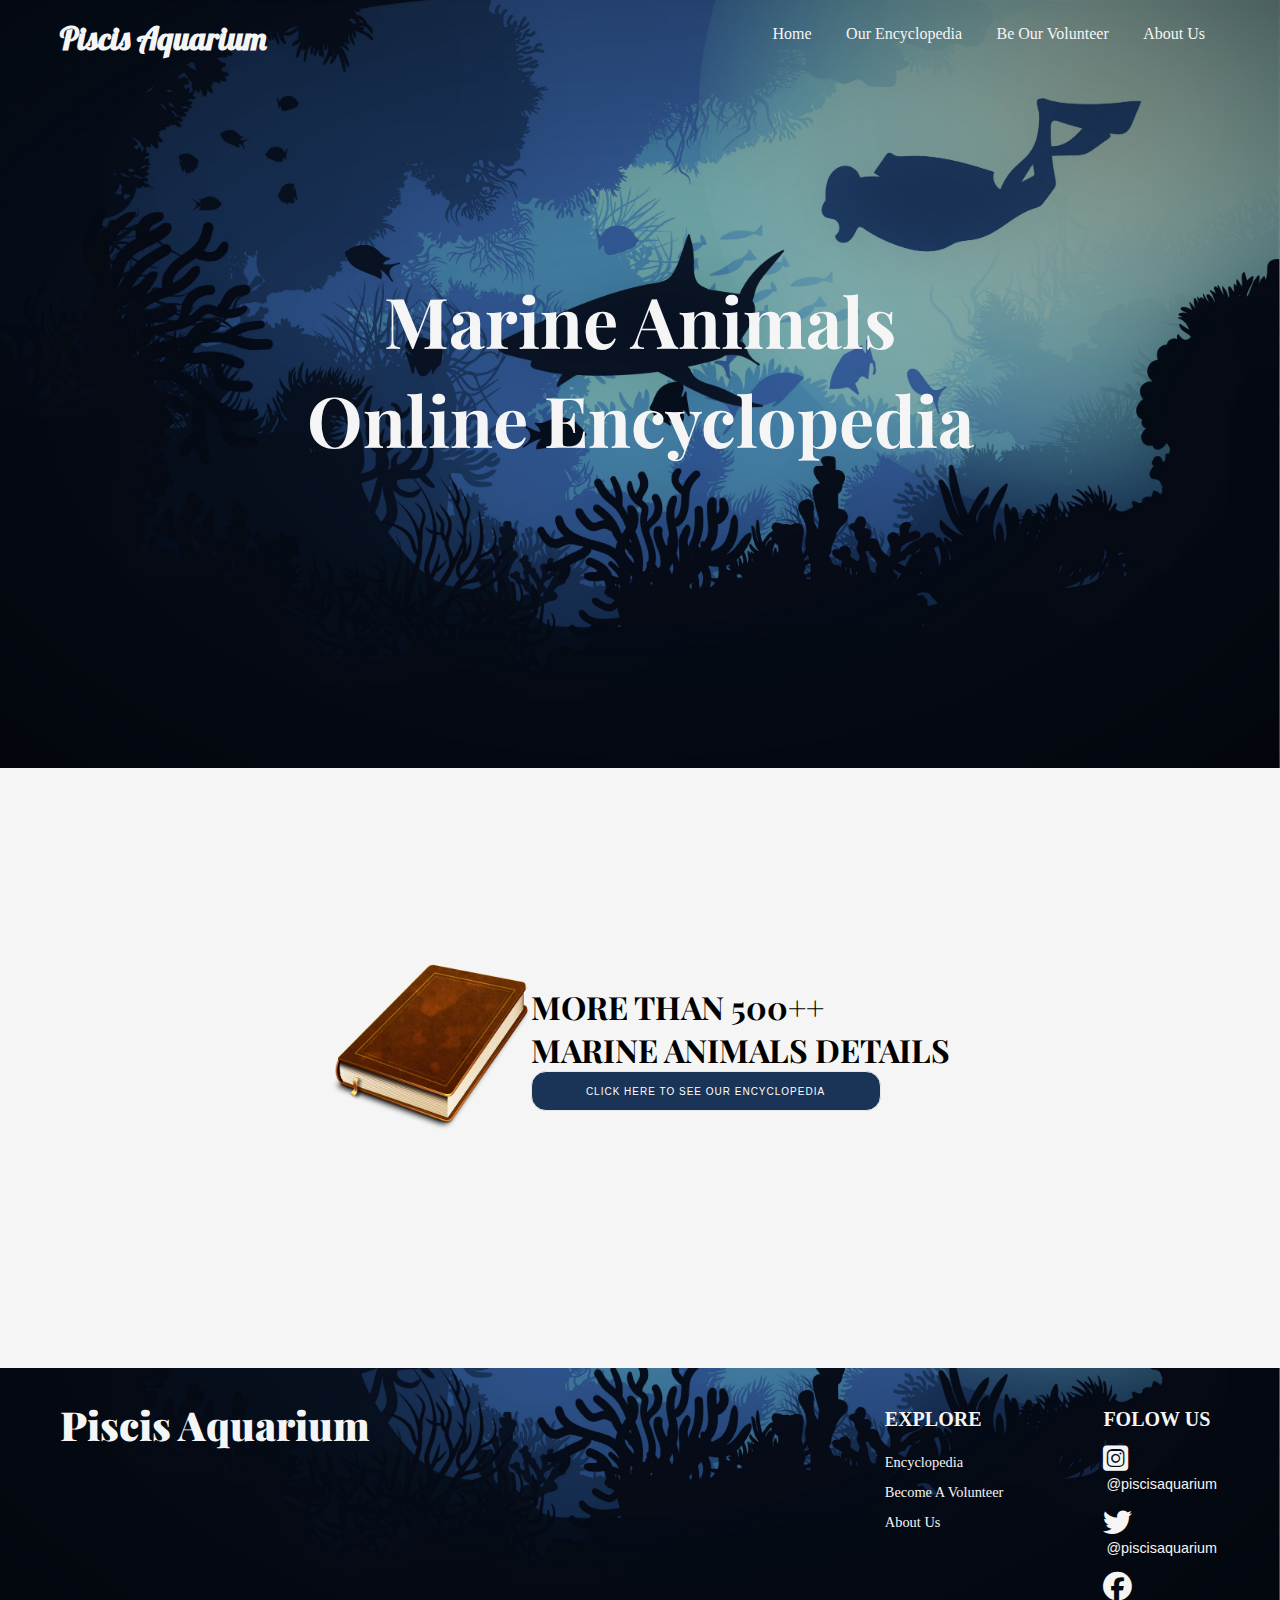
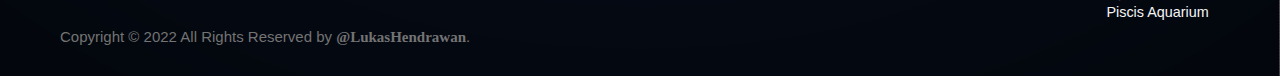
<file: index.html>
<!DOCTYPE html>
<html lang="en">
<head>
    <meta charset="UTF-8">
    <meta http-equiv="X-UA-Compatible" content="IE=edge">
    <meta name="viewport" content="width=device-width, initial-scale=1.0">
    <link rel="stylesheet" href="stylesheet.css" type="text/css">
    <link rel="stylesheet" href="https://cdnjs.cloudflare.com/ajax/libs/font-awesome/6.1.1/css/all.min.css">
    <title>Home | Piscis Aquarium</title> 
    

</head>
<body>

    <header class = "home-header">  
        <div class="header-container">
            <div class="header-logo">
                <h1><a href="index.html" >Piscis Aquarium</a></h1>
            </div>
            <div class="header-left-container">
                <ul>
                    <li><a href="index.html" >Home</a></li>
                    <li><a href="encyclopedia.html" >Our Encyclopedia</a></li>
                    <li><a href="form.html" >Be Our Volunteer</a></li>
                    <li><a href="aboutus.html" >About Us</a></li>
                </ul>
            </div>
        </div>
        <div class="header-content">
            <h1>Marine Animals</h1>
            <h1>Online Encyclopedia</h1>

        </div>

    </header>


    <section class = "home-section">
        <div class="home-container">
            <img src="./assets/book.png" alt="">
            <div>
                <h1>MORE THAN 500++</h1>
                <h1>MARINE ANIMALS DETAILS</h1>
                <a href="./encyclopedia.html"><button id="btn-content">Click here to see our encyclopedia</button></a>
                
            </div>
        </div>

    </section>
    
    <footer>
        <div class = "footer-wrapper">
             <div class = "footer-title">
                <h1><b>Piscis Aquarium</b></h1>
             </div>
                <div class = "footer-menu">
                    <div>
                        <h2>EXPLORE</h2>
                        <br>
                        <a href="encyclopedia.html">Encyclopedia</a>
                        <br>
                        <a href="form.html">Become A Volunteer</a>
                        <br>
                        <a href="aboutus.html">About Us</a>
                        <br>
                    </div>
                   
                
                

                    
                    <div class = "follow-footer">
                        <h2>FOLOW US</h2>
                        <div class = "footer-icon">
                            <a href="https://www.instagram.com/lukashendrawan/" target="_blank"><i class="fa-brands fa-instagram-square fa-2x"></i><p href=""> @piscisaquarium</p></a>
                            
                        </div>
    
                        <div class = "footer-icon">
                            <a href="https://www.instagram.com/lukashendrawan/" target="_blank"><i class="fa-brands fa-twitter fa-2x"></i><p href="">@piscisaquarium</p></a>                
                            
                        </div>
    
                        <div class = "footer-icon">
                            <a href="https://www.instagram.com/lukashendrawan/" target="_blank"><i class="fa-brands fa-facebook fa-2x"></i><p href="">Piscis Aquarium</p></a>
                            
                        </div>

                    </div>
                   
                </div>

        </div>

        <div class="site-footer">
            <div class="row">
                <div>
                    <p class="copyright-text">Copyright &copy; 2022 All Rights Reserved by 
                        <a href="https://www.instagram.com/lukashendrawan/" target="_blank" >@LukasHendrawan</a>.
                    </p>
                </div>
            </div>
        </div>  
    </footer>

</body>
</html>
</file>
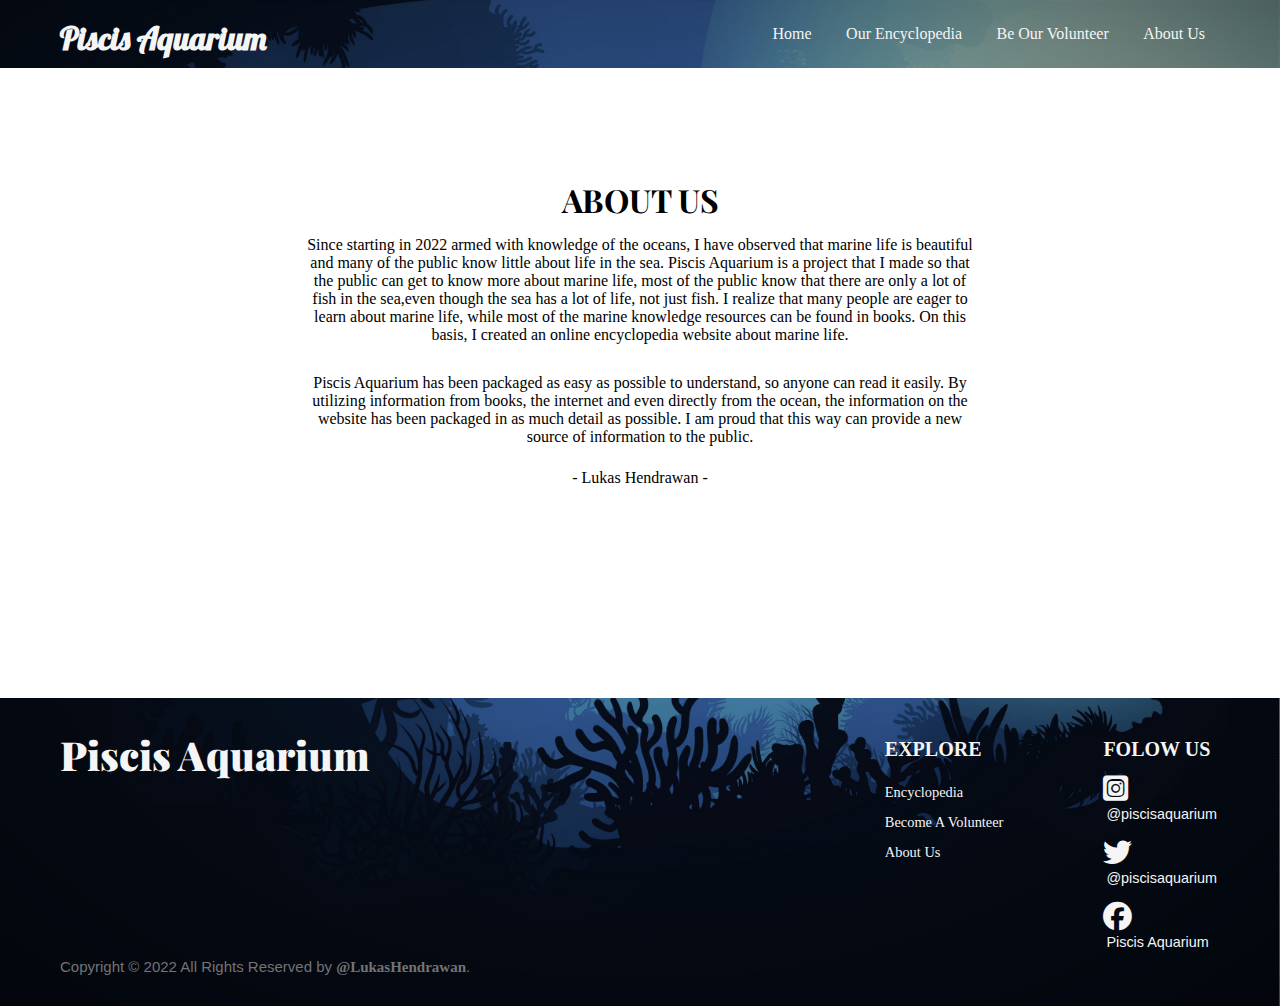
<file: aboutus.html>
<!DOCTYPE html>
<html lang="en">
<head>
    <meta charset="UTF-8">
    <meta http-equiv="X-UA-Compatible" content="IE=edge">
    <meta name="viewport" content="width=device-width, initial-scale=1.0">
    <link rel="stylesheet" href="stylesheet.css" type="text/css">
    <link rel="stylesheet" href="https://cdnjs.cloudflare.com/ajax/libs/font-awesome/6.1.1/css/all.min.css">
    <title>About Us</title> 
    

</head>
<body>

    <header class>
        <div class="header-container">
            <div class="header-logo">
                <h1><a href="index.html" >Piscis Aquarium</a></h1>
            </div>
            <div class="header-left-container">
                <ul>
                    <li><a href="index.html" >Home</a></li>
                    <li><a href="encyclopedia.html" >Our Encyclopedia</a></li>
                    <li><a href="form.html" >Be Our Volunteer</a></li>
                    <li><a href="aboutus.html" >About Us</a></li>
                </ul>
            </div>
        </div>
    </header>

    <div class="about">
        <h1>ABOUT US</h1>
        <p>Since starting in 2022 armed with knowledge of the oceans, I have observed that marine life is beautiful and many of the public know little about life in the sea.

            Piscis Aquarium is a project that I made so that the public can get to know more about marine life, most of the public know that
            
            there are only a lot of fish in the sea,even though the sea has a lot of life, not just fish.
            
            I realize that many people are eager to learn about marine life, while most of the marine knowledge resources can be found in books.
            
            On this basis, I created an online encyclopedia website about marine life. </p> 

        <div class="p2">
            <p>Piscis Aquarium has been packaged as easy as possible to understand, so anyone can read it easily.

                By utilizing information from books, the internet and even directly from the ocean,
                
                the information on the website has been packaged in as much detail as possible.
                
                I am proud that this way can provide a new source of information to the public. </p>

            <br>
            <p>- Lukas Hendrawan -</p>
        </div>

    </div>
  

    
    <footer>
        <div class = "footer-wrapper">
             <div class = "footer-title">
                <h1><b>Piscis Aquarium</b></h1>
             </div>
                <div class = "footer-menu">
                    <div>
                        <h2>EXPLORE</h2>
                        <br>
                        <a href="encyclopedia.html">Encyclopedia</a>
                        <br>
                        <a href="form.html">Become A Volunteer</a>
                        <br>
                        <a href="aboutus.html">About Us</a>
                        <br>
                    </div>
                   
                
                

                    
                    <div class = "follow-footer">
                        <h2>FOLOW US</h2>
                        <div class = "footer-icon">
                            <a href="https://www.instagram.com/lukashendrawan/" target="_blank"><i class="fa-brands fa-instagram-square fa-2x"></i><p href=""> @piscisaquarium</p></a>
                            
                        </div>
    
                        <div class = "footer-icon">
                            <a href="https://www.instagram.com/lukashendrawan/" target="_blank"><i class="fa-brands fa-twitter fa-2x"></i><p href="">@piscisaquarium</p></a>                
                            
                        </div>
    
                        <div class = "footer-icon">
                            <a href="https://www.instagram.com/lukashendrawan/" target="_blank"><i class="fa-brands fa-facebook fa-2x"></i><p href="">Piscis Aquarium</p></a>
                            
                        </div>

                    </div>
                   
                </div>

        </div>

        <div class="site-footer">
            <div class="row">
                <div>
                    <p class="copyright-text">Copyright &copy; 2022 All Rights Reserved by 
                        <a href="https://www.instagram.com/lukashendrawan/" target="_blank" >@LukasHendrawan</a>.
                    </p>
                </div>
            </div>
        </div>  
    </footer>

</body>
</html>
</file>
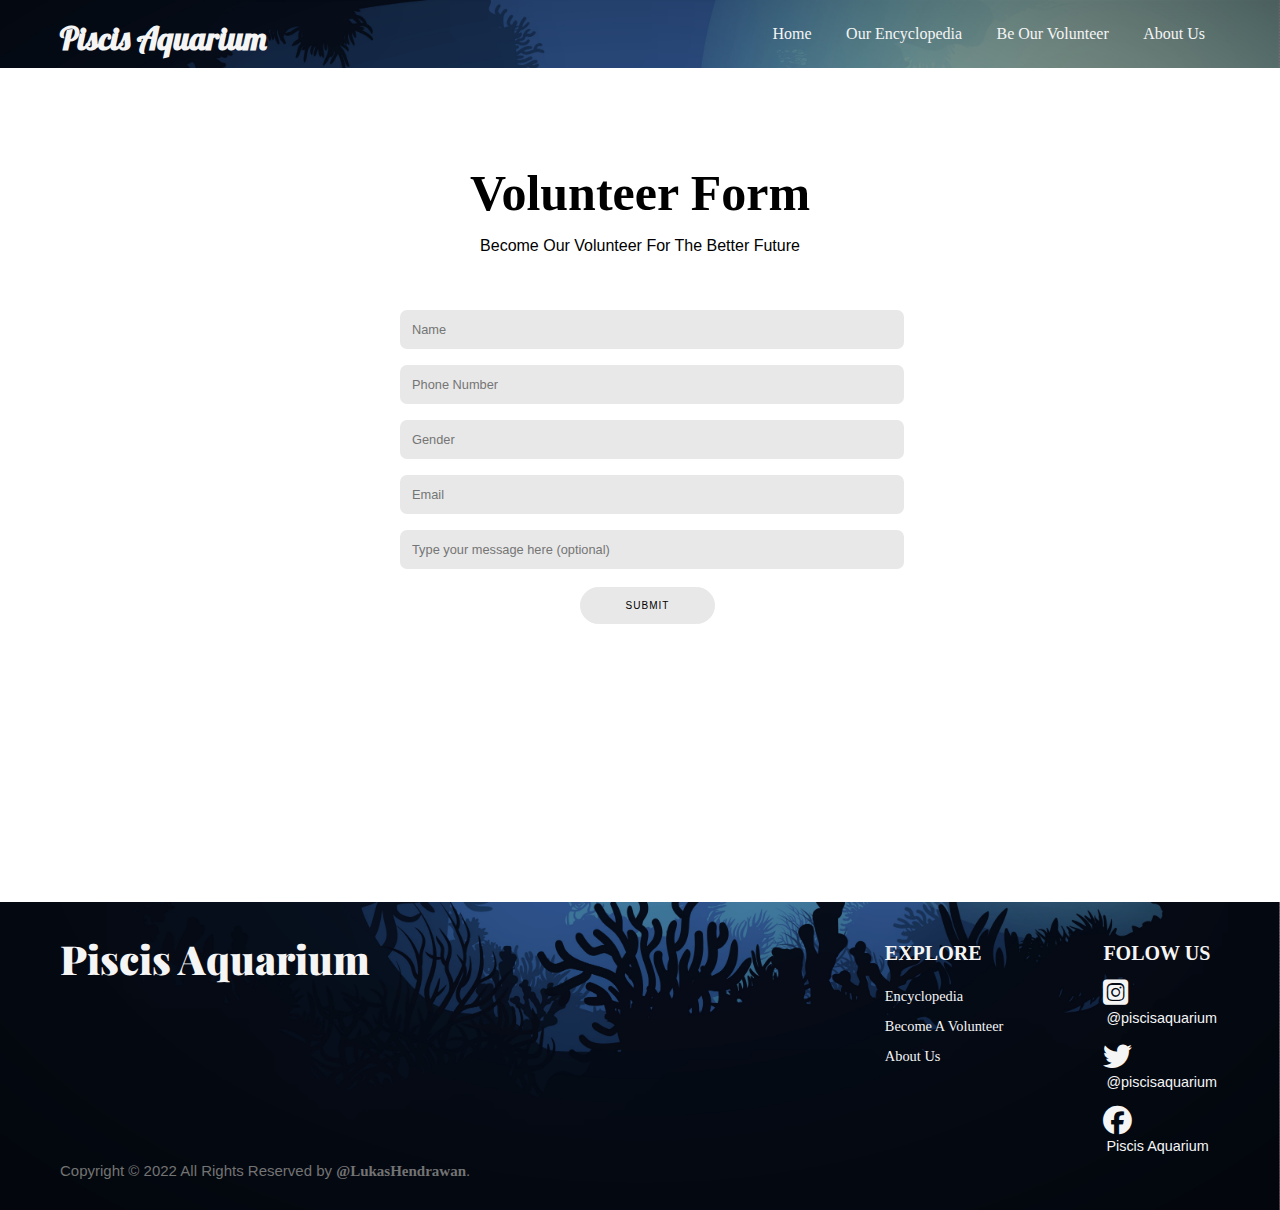
<file: form.html>
<!DOCTYPE html>
<html lang="en">
<head>
    <meta charset="UTF-8">
    <meta http-equiv="X-UA-Compatible" content="IE=edge">
    <meta name="viewport" content="width=device-width, initial-scale=1.0">
    <link rel="stylesheet" href="stylesheet.css" type="text/css">
    <link rel="stylesheet" href="https://cdnjs.cloudflare.com/ajax/libs/font-awesome/6.1.1/css/all.min.css">
    <title>Volunteer Form</title> 
    

</head>
<body>

    <header class>
        <div class="header-container">
            <div class="header-logo">
                <h1><a href="index.html" >Piscis Aquarium</a></h1>
            </div>
            <div class="header-left-container">
                <ul>
                    <li><a href="index.html" >Home</a></li>
                    <li><a href="encyclopedia.html" >Our Encyclopedia</a></li>
                    <li><a href="form.html" >Be Our Volunteer</a></li>
                    <li><a href="aboutus.html" >About Us</a></li>
                </ul>
            </div>
        </div>
    </header>

    <section class="daftar">
        <div class="container">
                <h2>Volunteer Form</h2>
                <p>Become Our Volunteer For The Better Future</p>
                        <div class="form-container">
                            <form action="./index.html">
                                <input type="text" placeholder="Name">
                                <input type="text" placeholder="Phone Number">
                                <input type="text" placeholder="Gender">
                                <input type="text" placeholder="Email">
                                <input type="text" placeholder="Type your message here (optional)">
                                <button>SUBMIT</button>
                            </form>                   
                        </div>



        </div>
    </section>

    
    <footer>
        <div class = "footer-wrapper">
             <div class = "footer-title">
                <h1><b>Piscis Aquarium</b></h1>
             </div>
                <div class = "footer-menu">
                    <div>
                        <h2>EXPLORE</h2>
                        <br>
                        <a href="encyclopedia.html">Encyclopedia</a>
                        <br>
                        <a href="form.html">Become A Volunteer</a>
                        <br>
                        <a href="aboutus.html">About Us</a>
                        <br>
                    </div>
                   
                
                

                    
                    <div class = "follow-footer">
                        <h2>FOLOW US</h2>
                        <div class = "footer-icon">
                            <a href="https://www.instagram.com/lukashendrawan/" target="_blank"><i class="fa-brands fa-instagram-square fa-2x"></i><p href=""> @piscisaquarium</p></a>
                            
                        </div>
    
                        <div class = "footer-icon">
                            <a href="https://www.instagram.com/lukashendrawan/" target="_blank"><i class="fa-brands fa-twitter fa-2x"></i><p href="">@piscisaquarium</p></a>                
                            
                        </div>
    
                        <div class = "footer-icon">
                            <a href="https://www.instagram.com/lukashendrawan/" target="_blank"><i class="fa-brands fa-facebook fa-2x"></i><p href="">Piscis Aquarium</p></a>
                            
                        </div>

                    </div>
                   
                </div>

        </div>

        <div class="site-footer">
            <div class="row">
                <div>
                    <p class="copyright-text">Copyright &copy; 2022 All Rights Reserved by 
                        <a href="https://www.instagram.com/lukashendrawan/" target="_blank" >@LukasHendrawan</a>.
                    </p>
                </div>
            </div>
        </div>  
    </footer>

</body>
</html>
</file>
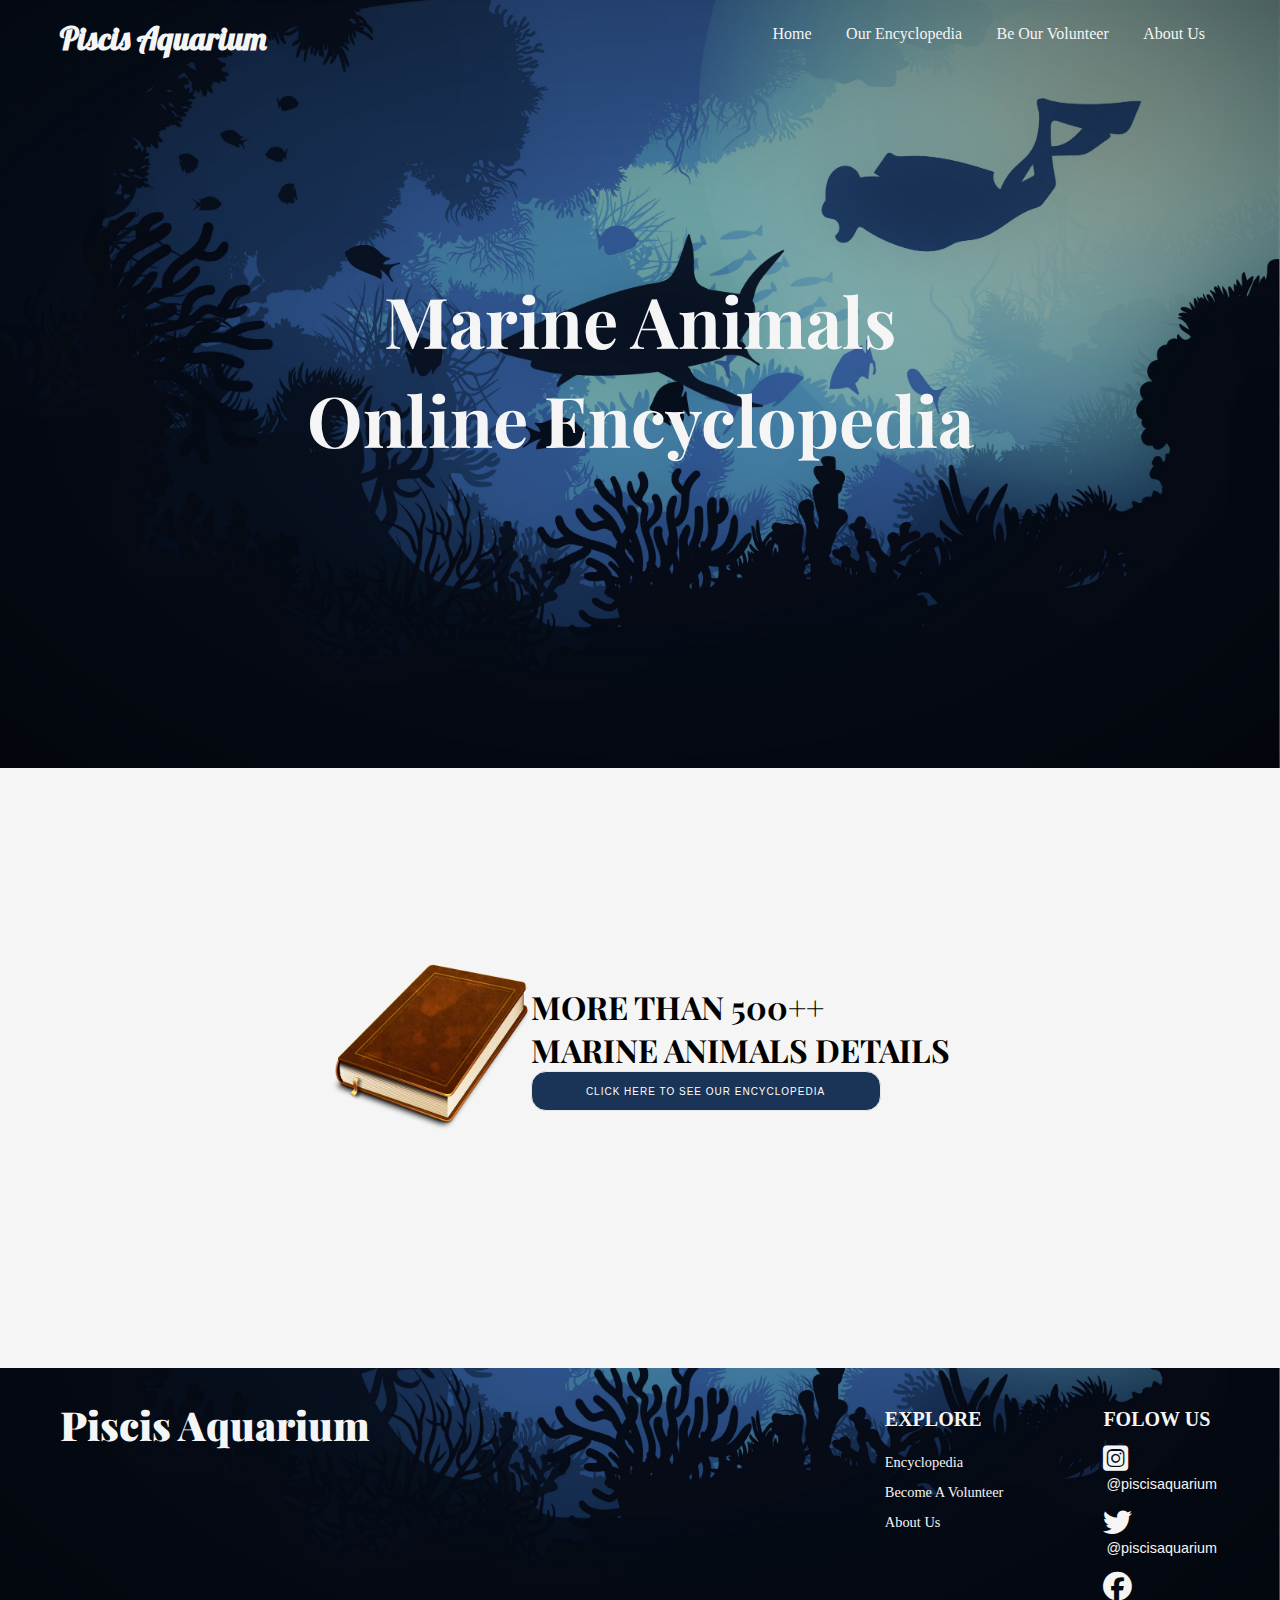
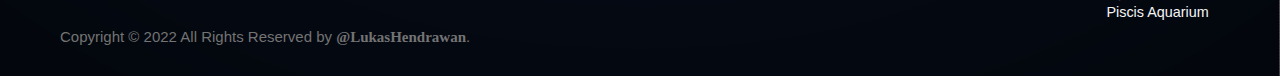
<file: home.html>
<!DOCTYPE html>
<html lang="en">
<head>
    <meta charset="UTF-8">
    <meta http-equiv="X-UA-Compatible" content="IE=edge">
    <meta name="viewport" content="width=device-width, initial-scale=1.0">
    <link rel="stylesheet" href="stylesheet.css" type="text/css">
    <link rel="stylesheet" href="https://cdnjs.cloudflare.com/ajax/libs/font-awesome/6.1.1/css/all.min.css">
    <title>Home | Piscis Aquarium</title> 
    

</head>
<body>

    <header class = "home-header">  
        <div class="header-container">
            <div class="header-logo">
                <h1><a href="home.html" >Piscis Aquarium</a></h1>
            </div>
            <div class="header-left-container">
                <ul>
                    <li><a href="home.html" >Home</a></li>
                    <li><a href="encyclopedia.html" >Our Encyclopedia</a></li>
                    <li><a href="form.html" >Be Our Volunteer</a></li>
                    <li><a href="aboutus.html" >About Us</a></li>
                </ul>
            </div>
        </div>
        <div class="header-content">
            <h1>Marine Animals</h1>
            <h1>Online Encyclopedia</h1>

        </div>

    </header>


    <section class = "home-section">
        <div class="home-container">
            <img src="./assets/book.png" alt="">
            <div>
                <h1>MORE THAN 500++</h1>
                <h1>MARINE ANIMALS DETAILS</h1>
                <a href="./encyclopedia.html"><button id="btn-content">Click here to see our encyclopedia</button></a>
                
            </div>
        </div>

    </section>
    
    <footer>
        <div class = "footer-wrapper">
             <div class = "footer-title">
                <h1><b>Piscis Aquarium</b></h1>
             </div>
                <div class = "footer-menu">
                    <div>
                        <h2>EXPLORE</h2>
                        <br>
                        <a href="encyclopedia.html">Encyclopedia</a>
                        <br>
                        <a href="form.html">Become A Volunteer</a>
                        <br>
                        <a href="aboutus.html">About Us</a>
                        <br>
                    </div>
                   
                
                

                    
                    <div class = "follow-footer">
                        <h2>FOLOW US</h2>
                        <div class = "footer-icon">
                            <a href="https://www.instagram.com/lukashendrawan/" target="_blank"><i class="fa-brands fa-instagram-square fa-2x"></i><p href=""> @piscisaquarium</p></a>
                            
                        </div>
    
                        <div class = "footer-icon">
                            <a href="https://www.instagram.com/lukashendrawan/" target="_blank"><i class="fa-brands fa-twitter fa-2x"></i><p href="">@piscisaquarium</p></a>                
                            
                        </div>
    
                        <div class = "footer-icon">
                            <a href="https://www.instagram.com/lukashendrawan/" target="_blank"><i class="fa-brands fa-facebook fa-2x"></i><p href="">Piscis Aquarium</p></a>
                            
                        </div>

                    </div>
                   
                </div>

        </div>

        <div class="site-footer">
            <div class="row">
                <div>
                    <p class="copyright-text">Copyright &copy; 2022 All Rights Reserved by 
                        <a href="https://www.instagram.com/lukashendrawan/" target="_blank" >@LukasHendrawan</a>.
                    </p>
                </div>
            </div>
        </div>  
    </footer>

</body>
</html>
</file>
<file: stylesheet.css>
@import url('https://fonts.googleapis.com/css2?family=Lobster&family=Playfair+Display&family=Tinos&display=swap');

*{
    padding: 0;
    margin: 0;
    font-family: sans-serif;
}

a{
    text-decoration: none;
    font-family: 'Tinos', serif;
}
h1, b{
    font-family: 'Playfair Display', serif;
}


h2{
    font-family: 'Tinos', serif;
}

header{
    padding: 0 60px;
    height: auto;
    /* align-content: center; */
    background-image: url(./assets/homeheader.jpg);
    background-repeat: no-repeat;
    background-size: cover;
}



header  h1, h2, a{
    color : whitesmoke
}

header h2{
    font-size: 30px;
}

header h1{

    padding-top: 5px;
    font-weight: 700;
}




header ul li{
    display: inline-block;
}


header ul li a{
    width: fit-content;
    padding: 15px;
    display: inline-block ;
}

header ul li a:hover{
    background-color: rgba(255,255,255,0.3);
}

.header-logo a{
    font-family: 'Lobster', cursive;
}

.header-container{
    padding: 10px 0;
    display: flex;
    justify-content: space-between;
}
/* HOME */

.header-content{
    /* align-items: center;
    align-self: center;
    align-content: center; */
    /* width: 100px; */
    text-align: center;
    margin-top: 200px;
    font-size: 35px;
    
    /* border: 1px solid rgb(0, 0, 0); */
}

.home-header{
    height: 768px;
}

.home-section{
    background-color: whitesmoke;
    height: 600px;
}

.home-container{
    display: flex;
    justify-content: center;
    padding-top: 180px;
    align-items: center;
}

.home-container img{
    width: 200px;
    height: 200px;
}

#btn-content{
    width: 350px;
    height: 40px;
    padding: 0;
    margin: 0;
    color: white;
    background-color: #1a3457;
    border-radius: 15px
}

/* ENCYCLOPEDIA */


.en-section{
    height: auto;
    display: flex ;
}

.jump-container{
    width: 15%;
    border-right: 2px solid rgb(151, 148, 148);
    /* padding-bottom: 20px; */
    /* display: flex; */
}

.jump-container > div{
    padding-left: 30px;
    width: 80%;
    flex-direction: column;
    
}
.jump-container input[type = search]{
    /* width: 260px; */
    margin-top: 50px;
    height: 40px;
    box-sizing: border-box;
    border-radius: 19px;
    font-size: 16px;
    background-color: #E8E8E8;
    background-image: url(./assets/search-icon1.svg);
    background-position: 10px 5px; 
    background-repeat: no-repeat;
    padding: 12px 20px 12px 60px;
    -webkit-transition: width 0.4s ease-in-out;
    transition: width 0.4s ease-in-out;
}

.jump-container input[type = search]:focus {
    background-image: none;
    padding: 12px 20px 12px 30px;
    
}

.jump-container a{
    color : black;
    text-decoration: underline;
    line-height: 25px;
}


.en-content{
    padding: 50px 60px 0 80px;
    /* background-color: aqua; */
    width: 85%;
    padding-bottom: 40px;
}

.en-content img{
    border-radius: 10px;
    margin-top: 20px;
    margin-left: 20px;
    margin-bottom: 20px;
    width: 260px;
    height: 300px;
    object-fit: cover;
    /* object-position: left; */
    cursor: pointer;
}

.en-content img:hover{
    filter: brightness(30%);
    position: relative;
}


/* FORM */

.daftar h2{
    display: flex;
    justify-content: center;
    align-items: center;
    flex-direction: column;
    font-size: 50px;
    padding-top: 6rem;
    font-family: 'Tinos', serif;
    color: black;
    
}

.daftar h3{
    text-align: center;
    font-size: 93%;
    padding-top: 20px;
    font-size: 15px;
}

.daftar p{
    padding: 15px;
    text-align: center;
}

.icon{
    text-align: center;
    width: 100%;
    padding-top: 2rem;
    letter-spacing: 10px;
    margin-left: 2px;
}

input,
textarea{
    background-color: #E8E8E8;
    border: none;
    border-radius: 7px;
    padding: 12px 12px;
    margin: 8px 0;
    width: 100%;
    font-size: 0.8rem;
}

form{
    text-align: center;
    width: auto;
    height: 500px;
    padding-top: 2rem;
    padding-bottom: 100px;
    /* margin-left: 19vw; */

}

button{
    border-radius: 20px;
    border: 1px solid #E8E8E8;
    background-color: #E8E8E8;
    color: black;
    font-size: 10px;
    font-weight: lighter;
    padding: 12px 45px;
    letter-spacing: 1px;
    text-transform: uppercase;
    transition: transform 80ms ease-out;
    margin-left: 15px;
    margin-top: 10px;
}

button:hover{
    opacity: 0.7;
}

li{
    display: inline-block;
    align-items: center;
}

.form-container{
    padding: 0 400px;
}


/* ABOUT US */

.about{
    text-align: center;
    height: 500px;
    padding: 80px 300px 50px 300px;
}

.about h1{
    padding: 30px 0 10px 0;
}

.about h3{
    padding-top: 60px;
    padding-bottom: 5px;
    font-size: 95%;
}

.about p{
    align-items: center;
    padding-top: 5px;
    font-family: 'Tinos', serif;
}

.p2{
    padding-top: 25px;
}




/* FOOTER */

footer {
    background-image: url(./assets/homeheader.jpg);
    background-position: bottom;
    background-size: cover;
    padding: 0 60px;
    padding-bottom: 30px;
    display: flex;
    align-items: top;
    font-size: 90%;
    flex-direction: column;
    color : whitesmoke;
}

.footer-wrapper{
    height : 200px;
    display: flex;
    gap: 80px;
    padding : 30px 0px;
    justify-content: space-between;
}


.footer-menu{
    display: flex;
    gap: 100px;
    /* justify-content: space-between; */
}

.footer-menu p{
    padding-top: 13px;
}

.footer-menu > div > a{
    line-height: 30px;

}

 .footer-icon{
    display: flex;
    gap : 20px;
    padding-top: 13px;
}

footer h1{
    font-size: 40px;
    margin : 0;
 }

footer h2{
    font-size: 20px;
    margin : 0;
    padding-top: 10px;
 }

.footer-icon p{
    padding: 3px;
}

.site-footer{
    float: left;
    font-size:15px;
    color:#737373;
}

.site-footer a{
    font-weight: bolder;
    color:#737373
}
</file>
